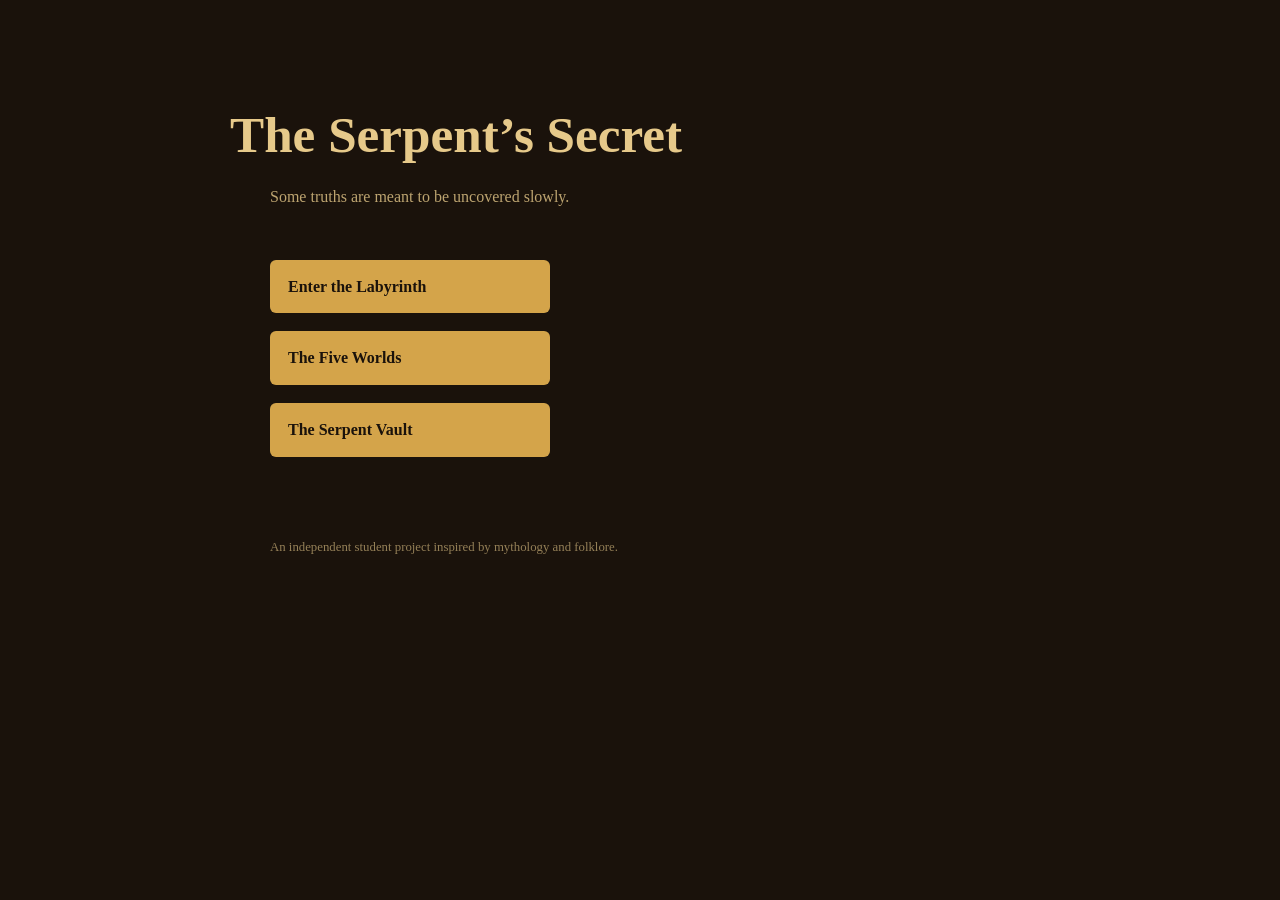
<file: index.html>
<!DOCTYPE html>
<html lang="en">
<head>
  <meta charset="UTF-8">
  <title>The Serpent’s Secret — Twin Trials</title>
  <link rel="stylesheet" href="style.css">
</head>
<body class="menu">

  <h1>The Serpent’s Secret</h1>
  <p class="subtitle">Some truths are meant to be uncovered slowly.</p>

  <div class="menu-buttons">
    <a href="labyrinth.html">Enter the Labyrinth</a>
    <a href="worlds.html">The Five Worlds</a>

    <!-- NEW GAME (added, same style) -->
    <a href="vault.html">The Serpent Vault</a>
  </div>

  <p class="footer-note">
    An independent student project inspired by mythology and folklore.
  </p>

</body>
</html>
</file>
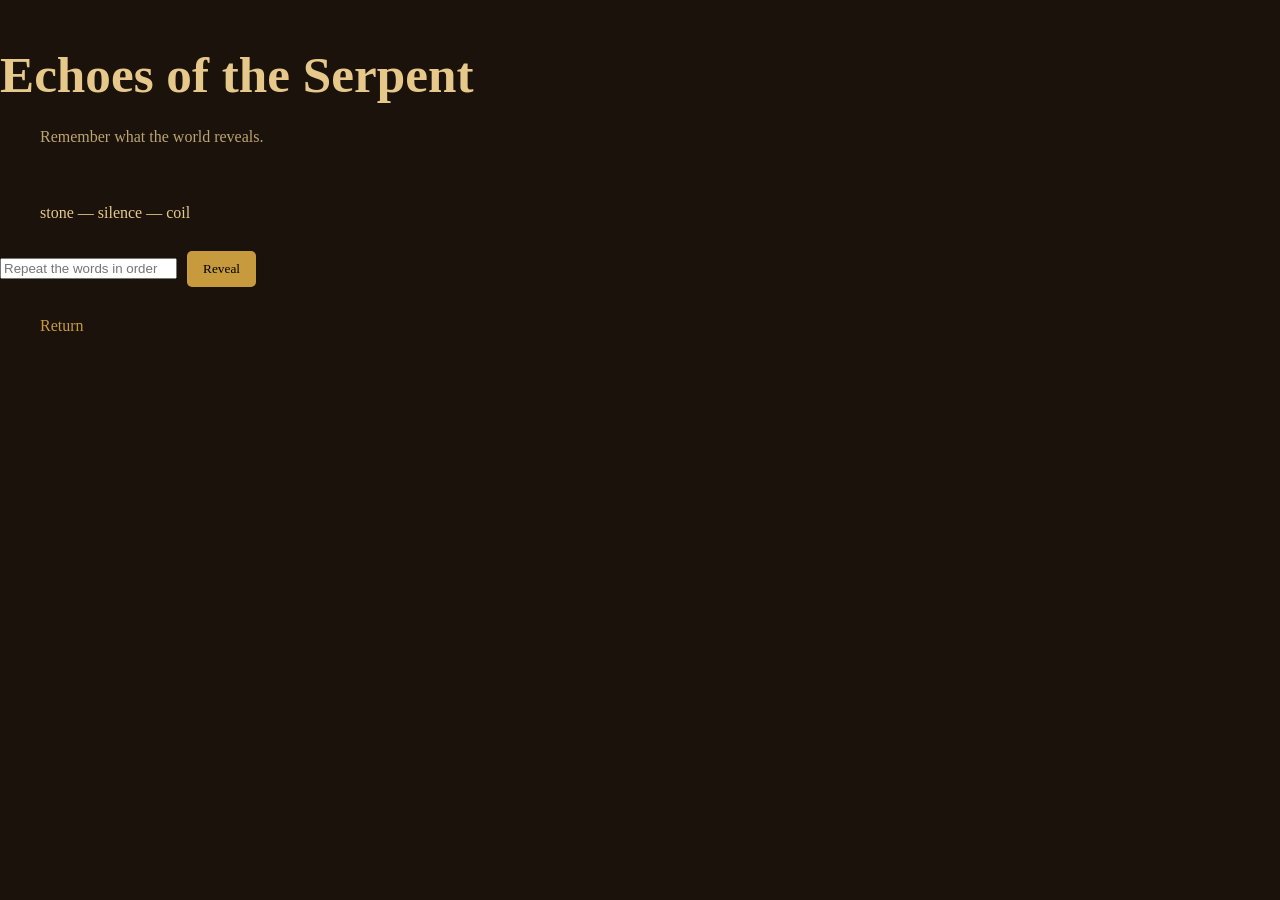
<file: echoes.html>
<!DOCTYPE html>
<html lang="en">
<head>
  <meta charset="UTF-8">
  <title>Echoes of the Serpent</title>
  <link rel="stylesheet" href="style.css">
</head>
<body class="game">

  <h1>Echoes of the Serpent</h1>
  <p class="subtitle">Remember what the world reveals.</p>

  <div id="echoes">
    <p id="sequence"></p>

    <input
      type="text"
      id="input"
      placeholder="Repeat the words in order"
      autocomplete="off"
    >

    <button id="submit">Reveal</button>

    <p id="result"></p>
  </div>

  <a class="back-link" href="index.html">Return</a>

  <script src="echoes.js"></script>
</body>
</html>
</file>
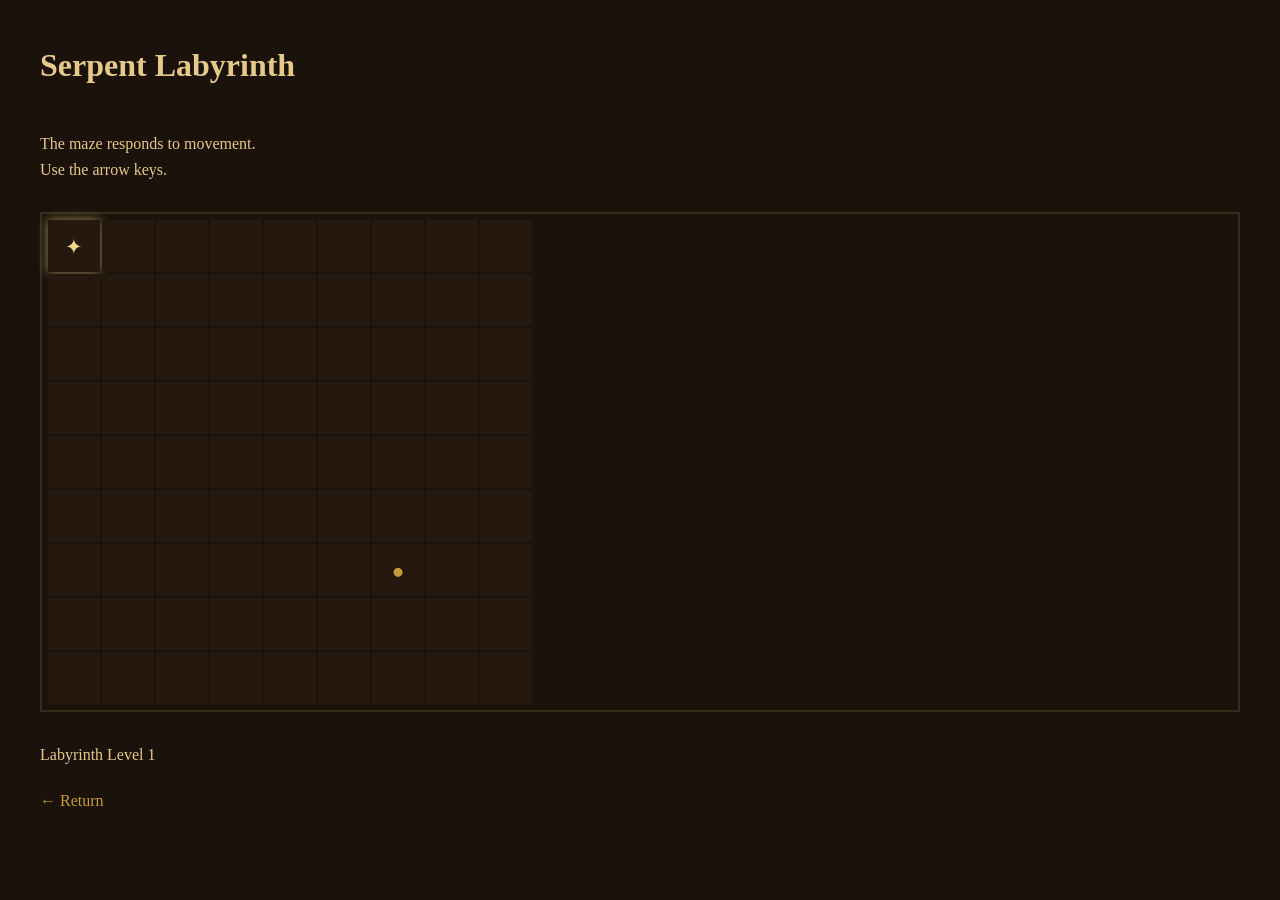
<file: labyrinth.html>
<!DOCTYPE html>
<html lang="en">
<head>
  <meta charset="UTF-8">
  <title>Serpent Labyrinth</title>
  <link rel="stylesheet" href="style.css">
</head>
<body>

  <h2>Serpent Labyrinth</h2>
  <p>
    The maze responds to movement.<br>
    Use the arrow keys.
  </p>

  <div id="maze" class="game-container"></div>
  <p id="status"></p>

  <a href="index.html">← Return</a>

  <script src="labyrinth.js"></script>
</body>
</html>
</file>
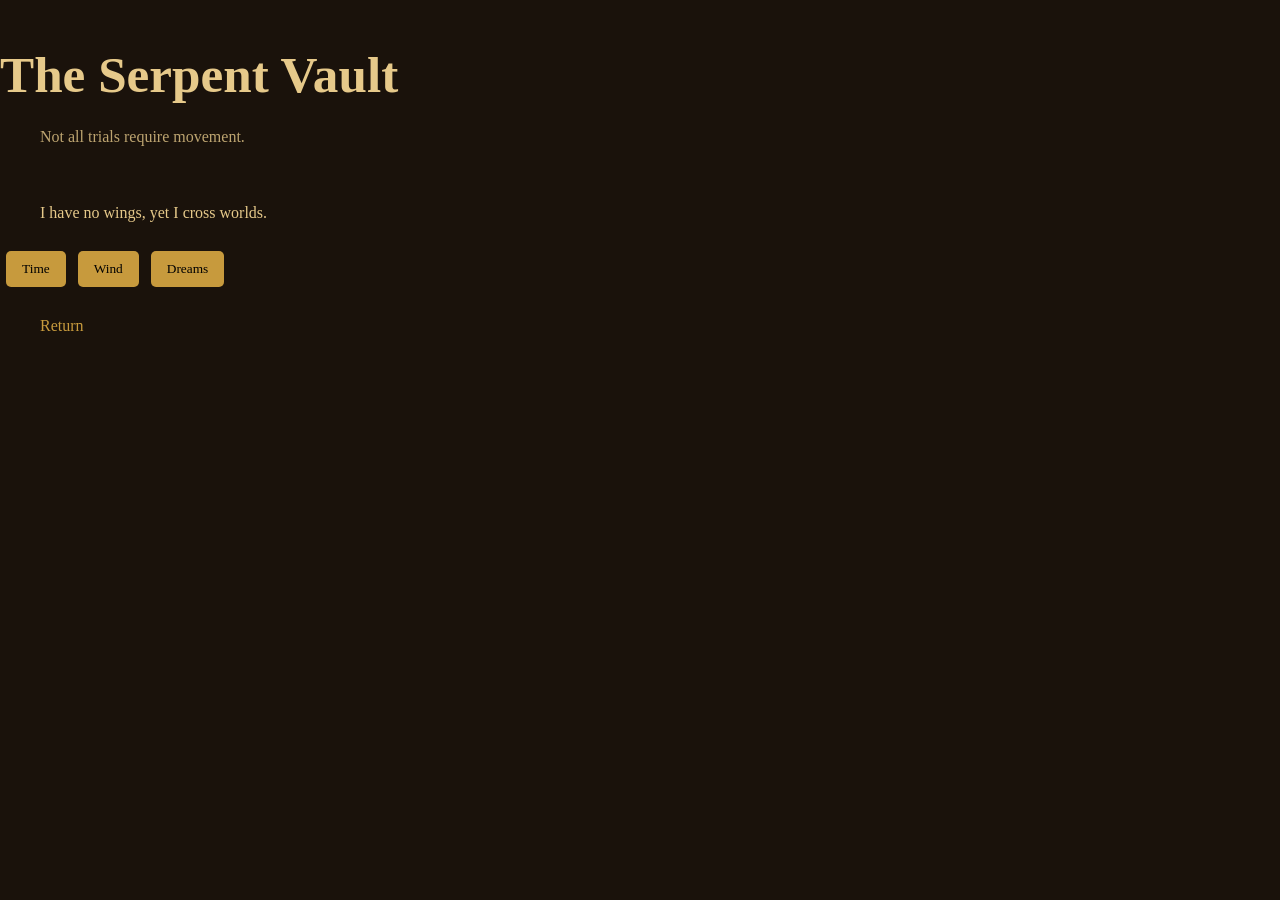
<file: vault.html>
<!DOCTYPE html>
<html lang="en">
<head>
  <meta charset="UTF-8">
  <title>The Serpent Vault</title>
  <link rel="stylesheet" href="style.css">
</head>
<body class="game">

  <h1>The Serpent Vault</h1>
  <p class="subtitle">Not all trials require movement.</p>

  <div id="vault">
    <p id="riddle"></p>
    <div id="choices"></div>
    <p id="feedback"></p>
  </div>

  <a class="back-link" href="index.html">Return</a>

  <script src="vault.js"></script>
</body>
</html>
</file>
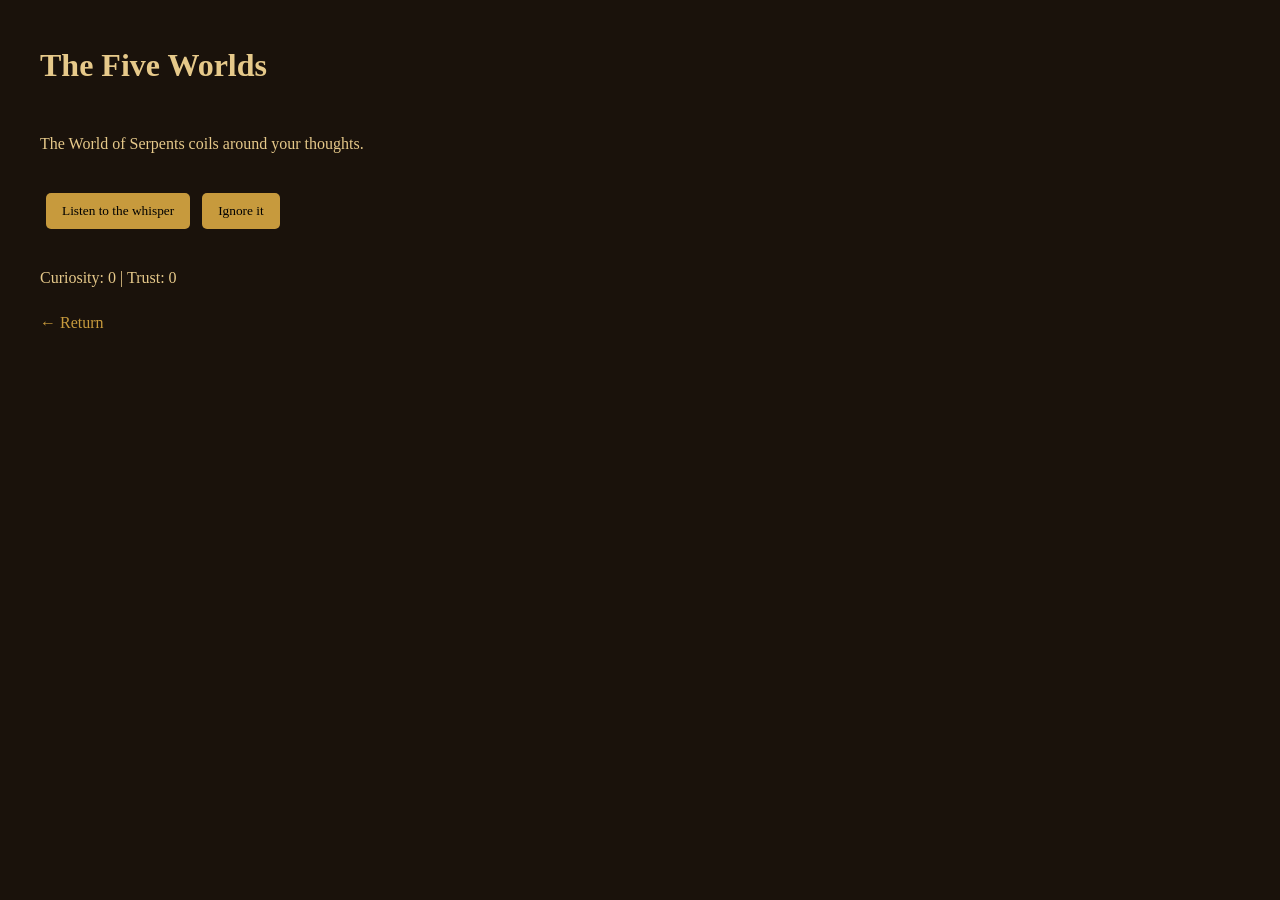
<file: worlds.html>
<!DOCTYPE html>
<html lang="en">
<head>
  <meta charset="UTF-8">
  <title>The Five Worlds</title>
  <link rel="stylesheet" href="style.css">
</head>
<body>

  <h2>The Five Worlds</h2>
  <p id="story"></p>

  <div id="choices" class="game-container"></div>
  <p id="meter"></p>

  <a href="index.html">← Return</a>

  <script src="worlds.js"></script>
</body>
</html>
</file>
<file: style.css>
* {
  box-sizing: border-box;
}

body {
  margin: 0;
  font-family: "Libre Baskerville", Georgia, serif;
  background-color: #1a120b;
  color: #e6c98a;
  line-height: 1.6;
}

/* ---- MENU ---- */

.menu {
  padding: 60px 40px;
  max-width: 900px;
  margin: auto;
}

h1 {
  font-size: 3.2rem;
  margin-bottom: 0;
}

.subtitle {
  margin-top: 8px;
  margin-bottom: 50px;
  opacity: 0.8;
}

.menu-buttons {
  display: flex;
  flex-direction: column;
  gap: 18px;
  max-width: 320px;
}

.menu-buttons a {
  background-color: #d4a44a;
  color: #1a120b;
  padding: 14px 18px;
  border-radius: 6px;
  text-decoration: none;
  font-weight: 600;
  transition: transform 0.15s ease;
}

.menu-buttons a:hover {
  transform: translateX(4px);
}

.footer-note {
  margin-top: 80px;
  font-size: 0.8rem;
  opacity: 0.6;
}

/* ---- GAME PAGES ---- */

h2 {
  margin: 40px;
  font-size: 2rem;
}

p {
  margin: 0 40px 20px;
  max-width: 600px;
}

.game-container {
  margin: 30px 40px;
}

/* ---- MAZE ---- */

#maze {
  display: grid;
  gap: 2px;
}

#maze div {
  width: 40px;
  height: 40px;
  background-color: #24180f;
  display: flex;
  align-items: center;
  justify-content: center;
  font-size: 1.1rem;
}

/* ---- BUTTONS ---- */

button {
  background-color: #c79a3d;
  border: none;
  padding: 10px 16px;
  border-radius: 5px;
  font-family: inherit;
  cursor: pointer;
  margin: 6px;
}

button:hover {
  background-color: #ddb25b;
}

/* ---- LINKS ---- */

a {
  color: #c79a3d;
  text-decoration: none;
  margin-left: 40px;
}

a:hover {
  text-decoration: underline;
}
</file>
